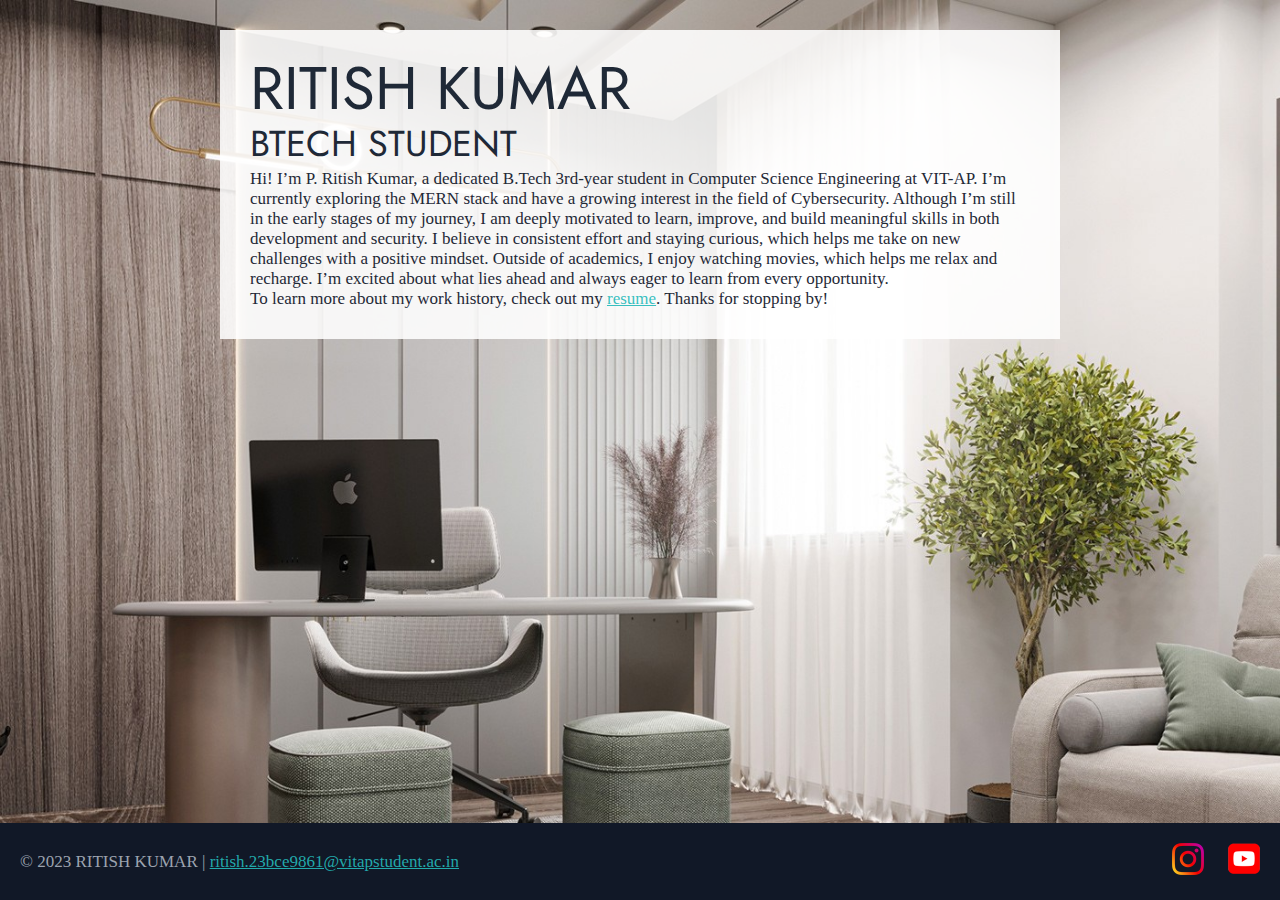
<file: index.html>
<!DOCTYPE html>
<html lang="en">
  <head>
    <meta charset="UTF-8">
    <meta name="viewport" content="width=device-width, initial-scale=1">
    <title>RITISH KUMAR PORTFOLIO</title>
     <link rel="icon" type="image/x-icon" href="placeholder-images/profile_3135707.png">
     <link rel="stylesheet" href="/css/styles.css">
    <link rel="preconnect" href="https://fonts.googleapis.com">
    <link rel="preconnect" href="https://fonts.gstatic.com" crossorigin>
    <link href="https://fonts.googleapis.com/css2?family=Jost:ital,wght@0,100..900;1,100..900&display=swap" rel="stylesheet">
  </head>
  <body class="homepage">
    
    <div class="content-wrapper">
      <div class="content-bg">
        <!-- //  INTRO  // -->
    <header>
      <!-- Start content edits below this line. -->
      <h1>RITISH KUMAR</h1>
      <h2>BTECH STUDENT</h2>

      <!-- End content edits here. -->
    </header>

    <!-- //  ABOUT ME  // -->
    <main>
      <!-- Start content edits below this line. -->
       
      <p>Hi! I’m P. Ritish Kumar, a dedicated B.Tech 3rd-year student in Computer Science Engineering at VIT-AP. I’m currently exploring the MERN stack and have a growing interest in the field of Cybersecurity. Although I’m still in the early stages of my journey, I am deeply motivated to learn, improve, and build meaningful skills in both development and security. I believe in consistent effort and staying curious, which helps me take on new challenges with a positive mindset. Outside of academics, I enjoy watching movies, which helps me relax and recharge. I’m excited about what lies ahead and always eager to learn from every opportunity.</p>
      <p>To learn more about my work history, check out my <a href="resume.html"> resume</a>. Thanks for stopping by!</p>
      
      <!-- End content edits here. -->
    </main>
      </div>
    
    </div>
    
    <!-- //  FOOTER INFO, SOCIAL MEDIA  // -->
    <footer>
      <!-- Start content edits below this line. -->
      <p>© 2023 RITISH KUMAR | <a href="ritish.23bce9861@vitapstudent.ac.in">ritish.23bce9861@vitapstudent.ac.in</a></p>
      <ul class="socials">
        <li>
          <a href="https://www.instagram.com/ritish_kumar_07_?igsh=MXNzdWJoYmt0Z2dnbw==" target="_blank"><img src="placeholder-images/icon-logo-instagram.png" alt""/></a>
        </li>
  
         <li>
          <a href="https://youtube.com/@potnururitishkumar?feature=shared" target="_blank"><img src="placeholder-images/icon-logo-youtube.png" alt""/></a>
        </li>
      </ul>
    </footer>
  </body>
</html>
</file>
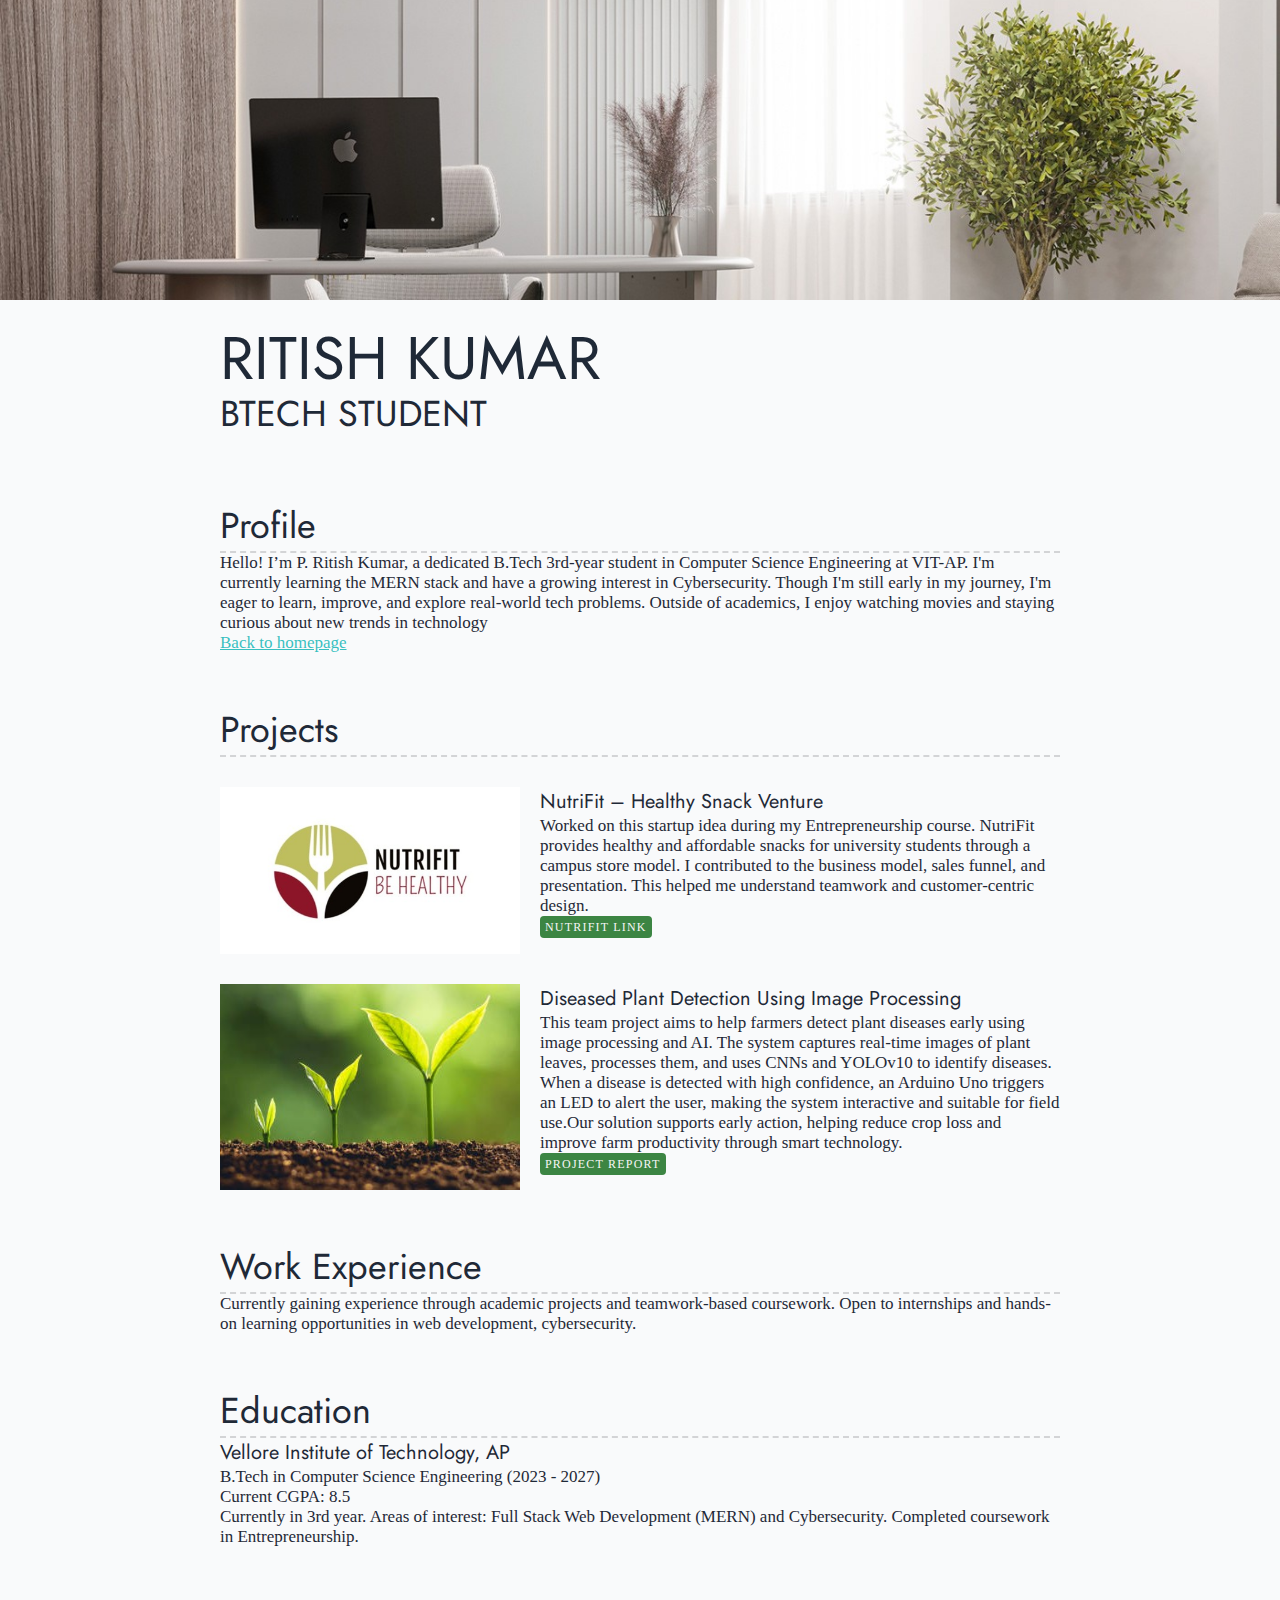
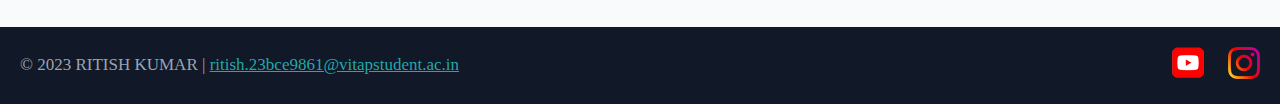
<file: resume.html>
<!DOCTYPE html>
<html lang="en">
  <head>
    <meta charset="UTF-8">
    <meta name="viewport" content="width=device-width, initial-scale=1">
    <title>RESUME</title>
    <link rel="icon" type="image/x-icon" href="placeholder-images/7218126_resume_business_cv_work_job_icon.png">
    <link rel="stylesheet" href="/css/styles.css">
    <link rel="preconnect" href="https://fonts.googleapis.com">
    <link rel="preconnect" href="https://fonts.gstatic.com" crossorigin>
    <link href="https://fonts.googleapis.com/css2?family=Jost:ital,wght@0,100..900;1,100..900&display=swap" rel="stylesheet">
  </head>
  <body class="resume">
    <!-- //  INTRO  // -->
    
      <header>
       <div class="content-wrapper"> 
      <!-- Start content edits below this line. -->
      <h1>RITISH KUMAR</h1>
      <h2>BTECH STUDENT</h2>

      <!-- End content edits here. -->
     </div>   
    </header>

    <main class="content-wrapper">
      <!-- //  PROFILE  // -->
      <section class="resume-section">
        <!-- Start content edits below this line. -->
        <h2>Profile</h2>
        <p>Hello! I’m P. Ritish Kumar, a dedicated B.Tech 3rd-year student in Computer Science Engineering at VIT-AP. I'm currently learning the MERN stack and have a growing interest in Cybersecurity. Though I'm still early in my journey, I'm eager to learn, improve, and explore real-world tech problems. Outside of academics, I enjoy watching movies and staying curious about new trends in technology</p>
        <a href="index.html">Back to homepage</a>

        <!-- End content edits here. -->
      </section>

      <!-- //  PROJECTS  // -->
      <section class="resume-section">
        <!-- Start content edits below this line. -->
        <h2>Projects</h2>
        
       <div class="project-wrapper">
        <!-- To add more items, copy this whole <section></section> block-->
        <section class="project-item">
          
          <img src="placeholder-images/nutrifit logo 500.jpg" srcset="placeholder-images/nurifit logo 1000.jpg 2x" alt="NutriFit LOGO" />
          <h3>NutriFit – Healthy Snack Venture</h3>
          <p id="project-summary">Worked on this startup idea during my Entrepreneurship course. NutriFit provides healthy and affordable snacks for university students through a campus store model. I contributed to the business model, sales funnel, and presentation. This helped me understand teamwork and customer-centric design.</p>
          <!-- link to project -->
          <a class="btn" href="https://docs.google.com/presentation/d/1MDkUmiREHWj7tvI900zgI4xuISutH64q/edit?usp=drivesdk&ouid=106768015214736335135&rtpof=true&sd=true" target="_blank">NUTRIFIT LINK</a>
        </section>

        <section class="project-item">
          
          <img src="placeholder-images/ECS PROJECT LOGO.jpg"/>
          <h3>Diseased Plant Detection Using Image Processing</h3>
          <p id="project-summary">This team project aims to help farmers detect plant diseases early using image processing and AI. The system captures real-time images of plant leaves, processes them, and uses CNNs and YOLOv10 to identify diseases.
          When a disease is detected with high confidence, an Arduino Uno triggers an LED to alert the user, making the system interactive and suitable for field use.Our solution supports early action, helping reduce crop loss and improve farm productivity through smart technology.</p>
          <!-- link to project -->
          <a class="btn" href="https://drive.google.com/file/d/1MCx9yeuUCcNTOuxJgXMeVUAsqUIFOk0d/view?usp=drivesdk" target="_blank">PROJECT REPORT

          </a>
        </section>
        </div>
        <!-- End content edits here. -->
      </section>

      <!-- //  WORK EXPERIENCE  // -->
      <section class="resume-section">
        <!-- Start content edits below this line.  -->
        <h2>Work Experience</h2>
        <p>Currently gaining experience through academic projects and teamwork-based coursework. Open to internships and hands-on learning opportunities in web development, cybersecurity.</p>
     </section>
    
      <!-- //  EDUCATION & CERTIFICATIONS  // -->
      <section class="resume-section">
        <!-- Start content edits below this line.  -->
        <h2>Education</h2>

        <!-- To add more items, copy this whole <section></section> block -->
        <section class="Education-items">
          <h3>Vellore Institute of Technology, AP</h3>
          <p>B.Tech in Computer Science Engineering (2023 - 2027)</p>
          <p>Current CGPA: 8.5</p>
          <p>Currently in 3rd year. Areas of interest: Full Stack Web Development (MERN) and Cybersecurity. Completed coursework in Entrepreneurship.</p>
        </section>

        <!-- End content edits here. -->
      </section>
    </main>
     
    

    <!-- //  FOOTER INFO, SOCIAL MEDIA  // -->
    <footer>
      <!-- Start content edits below this line. -->
      <p>© 2023 RITISH KUMAR | <a href="ritish.23bce9861@vitapstudent.ac.in">ritish.23bce9861@vitapstudent.ac.in</a></p>

      <!-- Add or remove any networks. -->
      <ul class="socials">
         <li>
          <a href="https://youtube.com/@potnururitishkumar?feature=shared" target="_blank"><img src="placeholder-images/icon-logo-youtube.png" alt""/></a>
        </li>

        <li>
          <a href="https://www.instagram.com/ritish_kumar_07_?igsh=MXNzdWJoYmt0Z2dnbw==" target="_blank"><img src="placeholder-images/icon-logo-instagram.png" alt""/></a>
        </li>
      </ul>
      
      <!-- End content edits here. -->
    </footer>
  </body>
</html>
</file>
<file: css/styles.css>
/* Global Stytles */

 html{
  box-sizing: border-box;
  font-size: 62.5%;
 }
 *,*::before,*::after{
  box-sizing: inherit;
  margin: 0;
 }
html,body{
  height: 100%;
}

.content-wrapper{
  margin: 0 auto;
  padding: 30px;
  max-width: 900px;
}
 body{
  background-color:	#F9FAFB;
  color:#1F2937 ;
  font-size: 1.7rem;
 }

 a{
  color:	#24b9b9e8 ;
 }
 a:hover{
  color: #9acee9;
 }
.btn{
  background-color: #3c8543;
  color:#f6f6f6;
  text-decoration: none;
  text-transform: uppercase;
  font-size: 1.2rem;
  padding: 5px;
  display:inline-block ;
  line-height: 1;
  border-radius: 4px;
  letter-spacing: .1em;
}
 
h1,h2,h3{
  font-family: "Jost", sans-serif;
  font-weight: 400;
  margin: 0;
}

h1{
  font-size: 6rem;
  line-height:0.95;
}

h2{
  font-size: 3.6rem;
}

 h3{
  font-size: 2rem;
 }


 /* Index */
.homepage{
  background: url(../placeholder-images/background.jpg) no-repeat;
  background-size:cover;
  display: flex;
  flex-direction: column;
}

.homepage .content-wrapper{
  margin:0 auto;
  
  padding: 30px;
  flex: 1 0 auto;
}

.homepage .content-bg{
    background-color: rgba(255, 255, 255, 0.875);
    padding: 30px;
}

 /* Resume  */
 .resume header::before{
  background: url(../placeholder-images/background.jpg) center/cover;
  content:"";
  height: 300px;
  display: block;
 }
 
.resume-section{
  margin-bottom: 50px;
}

.resume-section h2{
  border-bottom: 2px dashed #d3d4d6;
}
 /*  Profile  */

 /*  projects  */
 


/* Education  */
.education-items{
  margin-block: 30px;
}

.education-items p{
  margin: 0;
}
  
 



footer {
        background-color:	#111827;
        color:#9CA3AF;
        display:flex;
        justify-content: space-between;
        padding: 20px;
        align-items: center;
      }

 .socials{
  list-style-type: none;
  padding: 0;
 }     
.socials img{
   width: 32px;
}

.socials li{
display: inline-block;
margin-left: 20px;
}

.socials img:hover{
  opacity: 50%;
}

@media(min-width:900px){
  .project-item{
    display: flow-root;
    margin: 30px 0;
  }
  .project-item img{
  float:left;
  width: 300px;
  margin-right: 20px;
 }
}

 @media(min-width:650px) and (max-width:899px){
  .project-wrapper{
    display: grid;
    grid-template-columns: 1fr 1fr;
    column-gap: 20px;
  }
  .project-item img{
  width: 100%;
 }
}

@media(max-width:500px){
  .project-item img{
  width: 100%;
  margin-bottom: 10px;
 }
}
</file>
